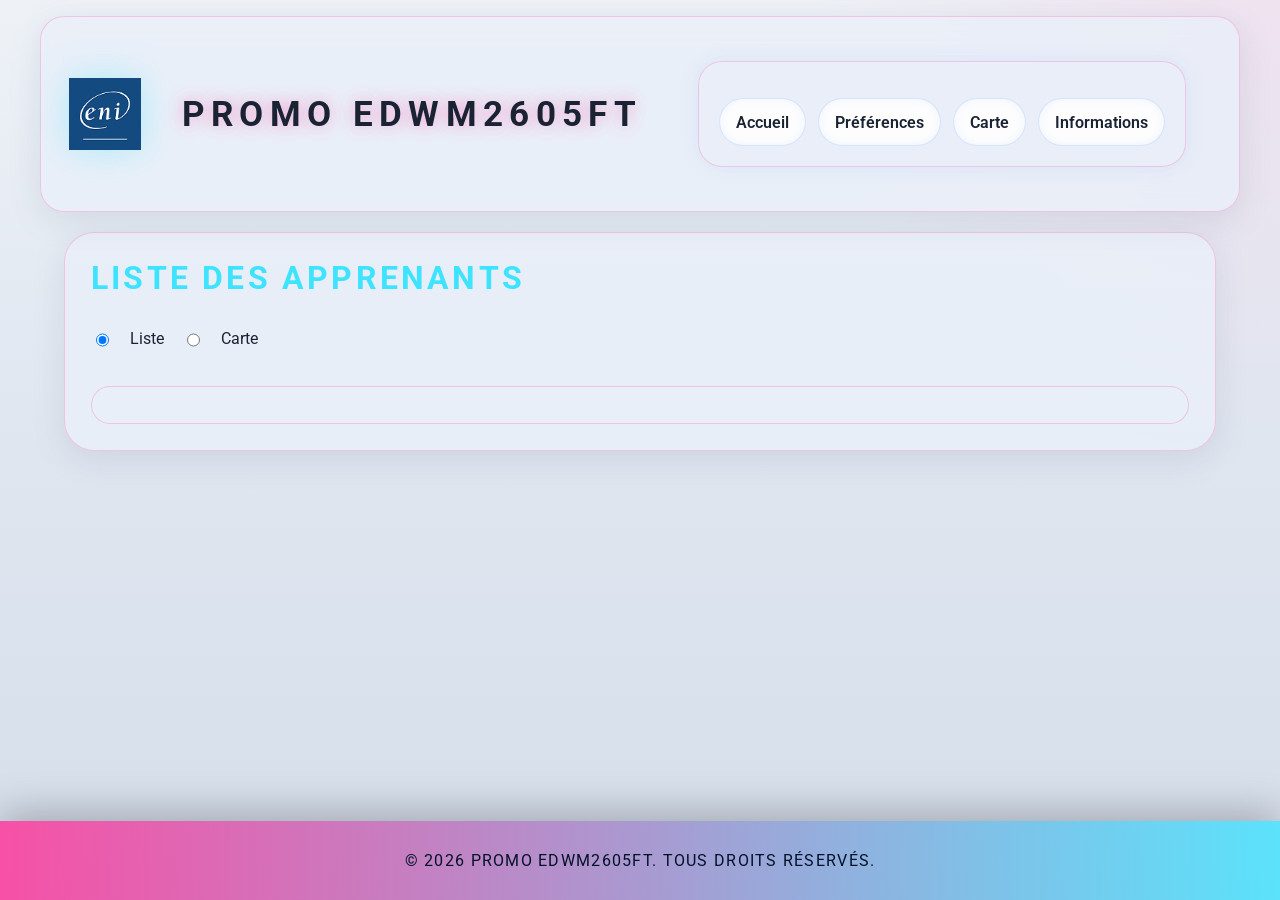
<file: index.html>
<!DOCTYPE html>
<html lang="fr">
<head>
    <meta charset="UTF-8">
    <!-- GitHub Pages sert index.html à la racine du dépôt : les pages du site sont dans HTML/, on y redirige. -->
    <meta http-equiv="refresh" content="0; url=HTML/index.html">
    <title>Trombinoscope — Promo EDWM2605FT</title>
</head>
<body>
    <p>Redirection vers <a href="HTML/index.html">le trombinoscope</a>…</p>
</body>
</html>
</file>
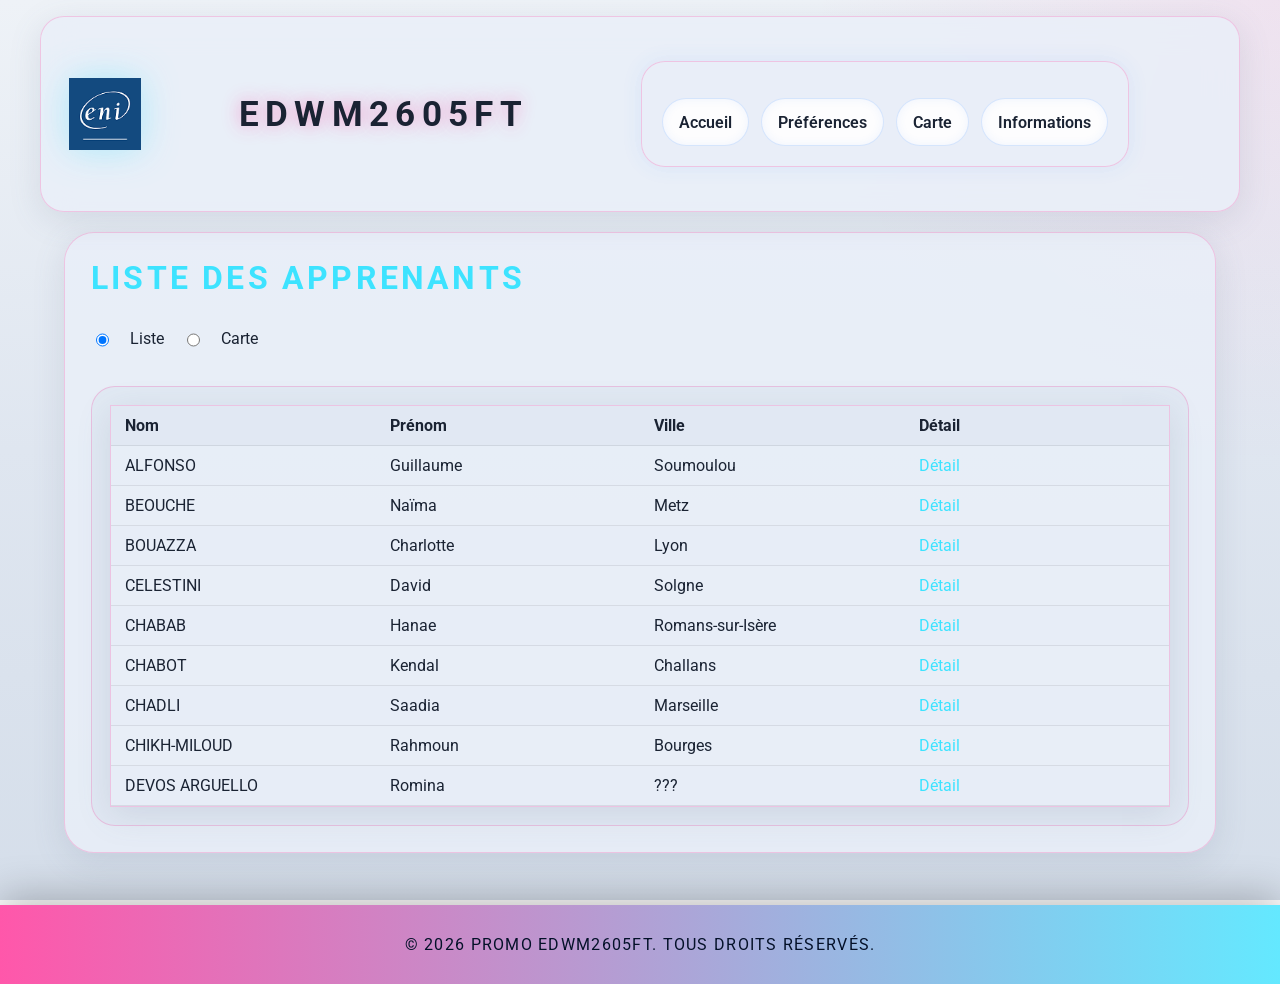
<file: HTML/index.html>
<!DOCTYPE html>
<html lang="fr">

<head>
    <meta charset="UTF-8">
    <meta name="viewport" content="width=device-width, initial-scale=1.0">
    <title>Page d'accueil</title>
    <link rel="stylesheet" href="../Styles/style.css">
    <link rel="stylesheet" href="../Styles/index.css">
    <script type="module" src="../Scripts/main.js"></script>
</head>

<body>
    <header>
        <img src="../Images/logo.png" alt="Logo de l'école" class="logo">
        <h1 class="page-title">Promo EDWM2605FT</h1>
        <nav class="sommaire">
            <ul>
                    <li><a href="index.html" data-i18n="nav.home">Accueil</a></li>
                    <li><a href="preferences.html" data-i18n="nav.preferences">Préférences</a></li>
                    <li><a href="carte.html" data-i18n="nav.carte">Carte</a></li>
                    <li><a href="informations.html" data-i18n="nav.informations">Informations</a></li>
                </ul>
            </nav>
        </header>

    <main>
        <section class="apprenants-section">
            <h2 data-i18n="index.heading"> Liste des apprenants</h2>
            <form>
                <input type="radio" id="liste" name="affichage" value="liste" checked>
                <label for="liste" data-i18n="index.radio.liste">Liste</label>

                <input type="radio" id="carte" name="affichage" value="carte">
                <label for="carte" data-i18n="index.radio.carte">Carte</label>
            </form>
            <section class="apprenants-liste">
                <!-- Les cartes des apprenants seront affichées ici -->
            </section>
        </section>
    </main>

    <footer>
        <p data-i18n="footer">&copy; 2026 Promo EDWM2605FT. Tous droits réservés.</p>
    </footer>
</body>

</html>
</file>
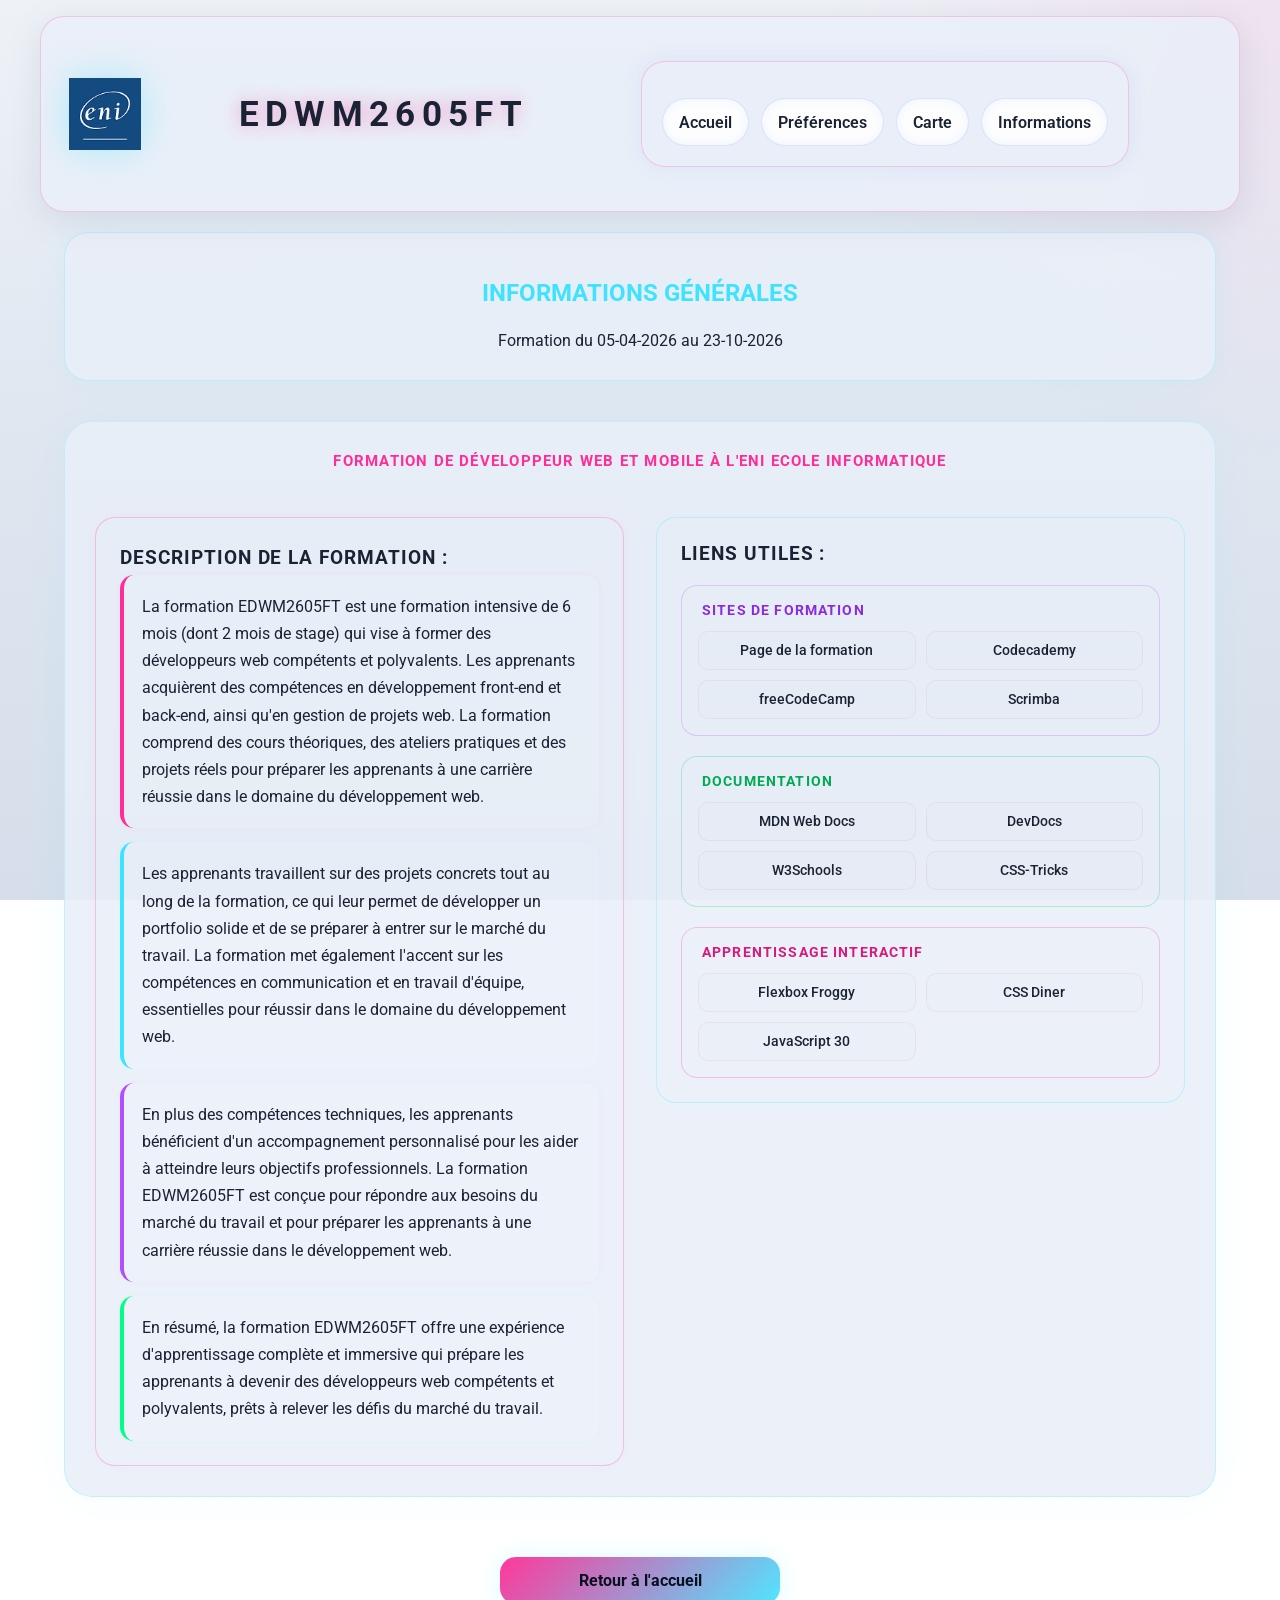
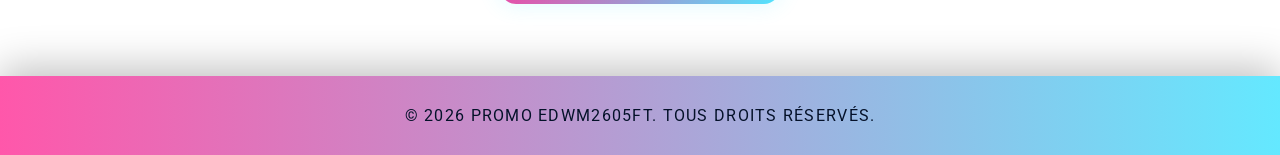
<file: HTML/informations.html>
<!DOCTYPE html>
<html lang="fr">

<head>
    <meta charset="UTF-8">
    <meta name="viewport" content="width=device-width, initial-scale=1.0">
    <title>Page d'informations</title>
    <link rel="stylesheet" href="../Styles/style.css">
    <link rel="stylesheet" href="../Styles/informations.css">
    <script type="module" src="../Scripts/main.js"></script>
</head>

<body>
    <header>
        <img src="../Images/logo.png" alt="Logo de l'école" class="logo">
        <h1 class="page-title">Promo EDWM2605FT</h1>
        <nav class="sommaire">
            <ul>
                <li><a href="index.html" data-i18n="nav.home">Accueil</a></li>
                <li><a href="preferences.html" data-i18n="nav.preferences">Préférences</a></li>
                <li><a href="carte.html" data-i18n="nav.carte">Carte</a></li>
                <li><a href="informations.html" data-i18n="nav.informations">Informations</a></li>
            </ul>
        </nav>
    </header>

    <main>
        <section class="informations-section">
            <h2 data-i18n="informations.heading">INFORMATIONS GÉNÉRALES</h2>
            <p class="formation-date"></p>
            <p class="nbr-apprenants-text"></p>
        </section>

        <div class="description-liens">
            
            <section class="Description">
                <p class="description" data-i18n="informations.description.title">Description de la formation :</p>
                
                <div class="description-text">
                    <p data-i18n="informations.description.text1">La formation EDWM2605FT est une formation intensive de 6 mois (dont 2 mois
                    de stage) qui vise à former des développeurs web compétents et polyvalents. Les apprenants
                    acquièrent des compétences en développement front-end et back-end, ainsi qu'en gestion de projets
                    web. La formation comprend des cours théoriques, des ateliers pratiques et des projets réels pour
                    préparer les apprenants à une carrière réussie dans le domaine du développement web.</p>
                </div>
                
                <div class="description-text">
                    <p data-i18n="informations.description.text2">Les apprenants travaillent sur des projets concrets tout au long de la
                    formation, ce qui leur permet de développer un portfolio solide et de se préparer à entrer sur le
                    marché du travail. La formation met également l'accent sur les compétences en communication et en
                    travail d'équipe, essentielles pour réussir dans le domaine du développement web.</p>
                </div>
                
                <div class="description-text">
                    <p data-i18n="informations.description.text3">En plus des compétences techniques, les apprenants bénéficient d'un
                    accompagnement personnalisé pour les aider à atteindre leurs objectifs professionnels. La formation
                    EDWM2605FT est conçue pour répondre aux besoins du marché du travail et pour préparer les apprenants
                    à une carrière réussie dans le développement web.</p>
                </div>
                
                <div class="description-text">
                    <p data-i18n="informations.description.text4">En résumé, la formation EDWM2605FT offre une expérience d'apprentissage
                    complète et immersive qui prépare les apprenants à devenir des développeurs web compétents et
                    polyvalents, prêts à relever les défis du marché du travail.</p>
                </div>
            </section>

            <section class="Liens">
                <p class="liens-utiles" data-i18n="informations.links.title">Liens utiles :</p>
                <nav>
                    <div class="categorie-liens">
                        <h3 data-i18n="informations.category.training">Sites de formation</h3>
                        <ul>
                            <li><a href="https://www.eni-ecole.fr/formation-developpeur-web/" target="_blank" rel="noopener noreferrer" data-i18n="informations.link.trainingPage">Page de la formation</a></li>
                            <li><a href="https://www.codecademy.com/" target="_blank" rel="noopener noreferrer">Codecademy</a></li>
                            <li><a href="https://www.freecodecamp.org/" target="_blank" rel="noopener noreferrer">freeCodeCamp</a></li>
                            <li><a href="https://scrimba.com/" target="_blank" rel="noopener noreferrer">Scrimba</a></li>
                        </ul>
                    </div>
                    
                    <div class="categorie-liens">
                        <h3 data-i18n="informations.category.documentation">Documentation</h3>
                        <ul>
                            <li><a href="https://developer.mozilla.org/" target="_blank" rel="noopener noreferrer">MDN Web Docs</a></li>
                            <li><a href="https://devdocs.io/" target="_blank" rel="noopener noreferrer">DevDocs</a></li>
                            <li><a href="https://www.w3schools.com/" target="_blank" rel="noopener noreferrer">W3Schools</a></li>
                            <li><a href="https://css-tricks.com/" target="_blank" rel="noopener noreferrer">CSS-Tricks</a></li>
                        </ul>
                    </div>
                    
                    <div class="categorie-liens">
                        <h3 data-i18n="informations.category.interactive">Apprentissage interactif</h3>
                        <ul>
                            <li><a href="https://flexboxfroggy.com/#fr" target="_blank" rel="noopener noreferrer">Flexbox Froggy</a></li>
                            <li><a href="https://flukeout.github.io/" target="_blank" rel="noopener noreferrer">CSS Diner</a></li>
                            <li><a href="https://javascript30.com/" target="_blank" rel="noopener noreferrer">JavaScript 30</a></li>
                        </ul>
                    </div>
                </nav>
            </section>
        </div>

        <input type="button" value="Retour à l'accueil" class="btn-retour" data-i18n-value="button.back" onclick="window.location.href='index.html'">
    </main>

    <footer>
        <p data-i18n="footer">&copy; 2026 Promo EDWM2605FT. Tous droits réservés.</p>
    </footer>
</body>

</html>
</file>
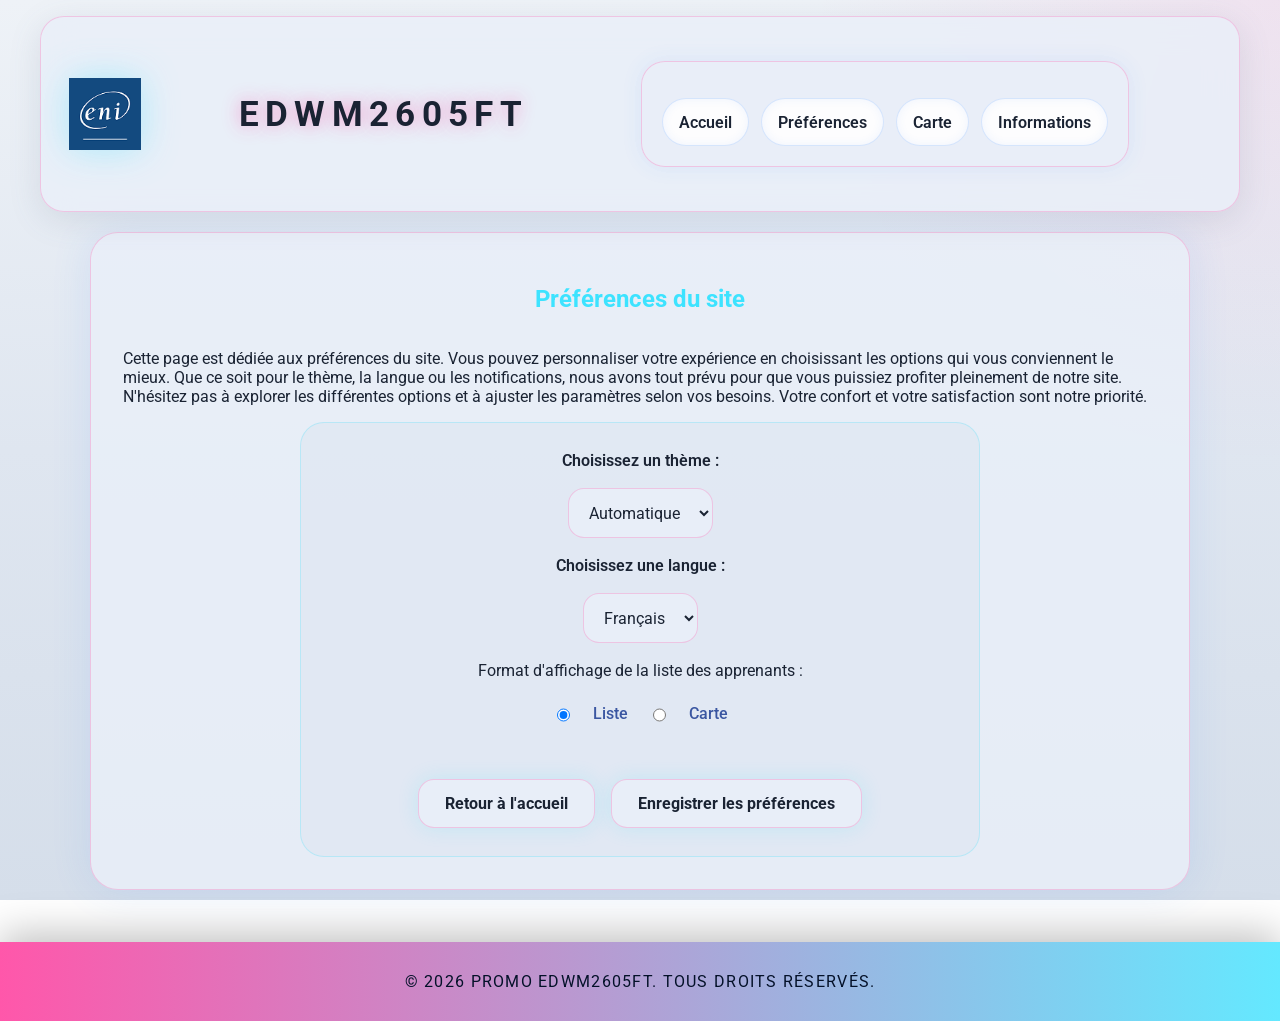
<file: HTML/preferences.html>
<!DOCTYPE html>
<html lang="fr">

<head>
    <meta charset="UTF-8">
    <meta name="viewport" content="width=device-width, initial-scale=1.0">
    <title>Page de préférences</title>
    <link rel="stylesheet" href="../Styles/style.css">
    <link rel="stylesheet" href="../Styles/preferences.css">
    <script type="module" src="../Scripts/main.js"></script>
</head>

<body>
    <header>
        <img src="../Images/logo.png" alt="Logo de l'école" class="logo">
        <h1 class="page-title">Promo EDWM2605FT</h1>
        <nav class="sommaire">
            <ul>
                <li><a href="index.html" data-i18n="nav.home">Accueil</a></li>
                <li><a href="preferences.html" data-i18n="nav.preferences">Préférences</a></li>
                <li><a href="carte.html" data-i18n="nav.carte">Carte</a></li>
                <li><a href="informations.html" data-i18n="nav.informations">Informations</a></li>
            </ul>
        </nav>
    </header>

    <main>
        <section class="preferences-section">
            <h2 data-i18n="preferences.heading"> Préférences du site</h2>
            <p class="preferences-text" data-i18n="preferences.description"> Cette page est dédiée aux préférences du
                site. Vous pouvez personnaliser votre
                expérience en choisissant les options qui vous conviennent le mieux. Que ce soit pour le thème, la
                langue ou les notifications, nous avons tout prévu pour que vous puissiez profiter pleinement de notre
                site. N'hésitez pas à explorer les différentes options et à ajuster les paramètres selon vos besoins.
                Votre confort et votre satisfaction sont notre priorité.</p>
            <form class="preferences-form">
                <label for="theme" data-i18n="preferences.labelTheme">Choisissez un thème :</label>
                <select id="theme" name="theme">
                    <option value="clair" data-i18n="preferences.theme.clair">Clair</option>
                    <option value="sombre" data-i18n="preferences.theme.sombre">Sombre</option>
                    <option value="auto" data-i18n="preferences.theme.auto">Automatique</option>
                </select>

                <label for="langue" data-i18n="preferences.labelLangue">Choisissez une langue :</label>
                <select id="langue" name="langue">
                    <option value="francais" data-i18n="preferences.langue.francais">Français</option>
                    <option value="anglais" data-i18n="preferences.langue.anglais">Anglais</option>
                </select>

                <fieldset>
                    <legend data-i18n="preferences.labelAffichage">Format d'affichage de la liste des apprenants :</legend>

                    <div class="radio-group">
                        <input type="radio" id="liste" name="affichage" value="liste" checked>
                        <label for="liste" data-i18n="preferences.affichage.liste">Liste</label>

                        <input type="radio" id="carte" name="affichage" value="carte">
                        <label for="carte" data-i18n="preferences.affichage.carte">Carte</label>
                    </div>
                </fieldset>

                <div class="btn-group">
                    <input type="button" value="Retour à l'accueil" class="btn-retour" data-i18n="preferences.btnRetour"
                        onclick="window.location.href='index.html'">
                    <button type="submit" class="btn-enregistrer" data-i18n="preferences.btnSave">Enregistrer les
                        préférences</button>
                </div>
            </form>
        </section>
    </main>

    <footer>
        <p data-i18n="footer">&copy; 2026 Promo EDWM2605FT. Tous droits réservés.</p>
    </footer>
</body>

</html>
</file>
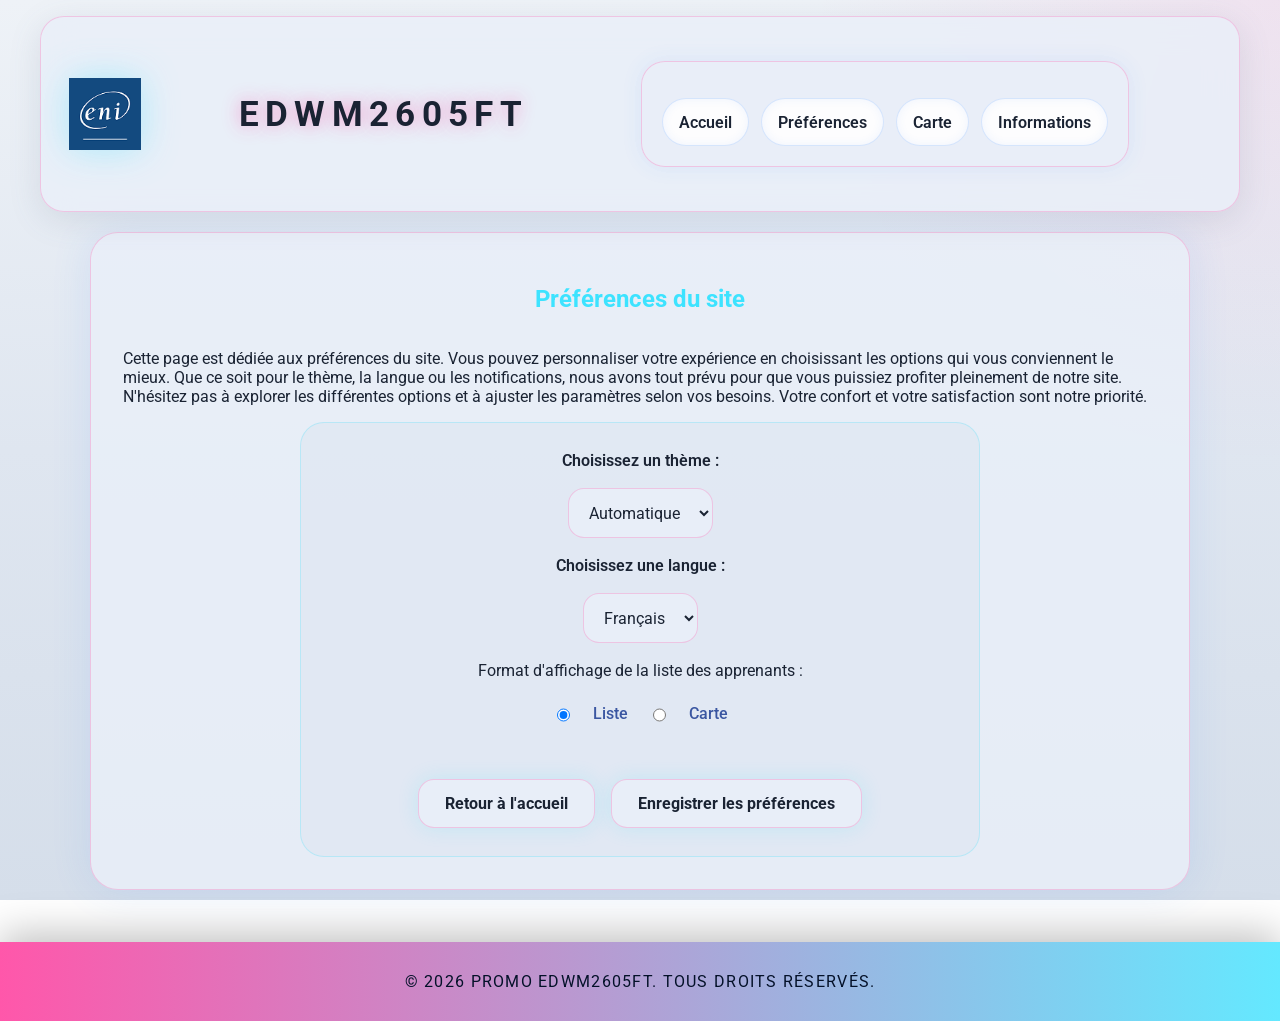
<file: HTML/préférences.html>
<!DOCTYPE html>
<html lang="fr">

<head>
    <meta charset="UTF-8">
    <meta name="viewport" content="width=device-width, initial-scale=1.0">
    <title>Page de préférences</title>
    <link rel="stylesheet" href="../Styles/style.css">
    <link rel="stylesheet" href="../Styles/préférences.css">
    <script type="module" src="../Scripts/main.js"></script>
</head>

<body>
    <header>
        <img src="../Images/logo.png" alt="Logo de l'école" class="logo">
        <h1 class="page-title">Promo EDWM2605FT</h1>
        <nav class="sommaire">
            <ul>
                <li><a href="index.html" data-i18n="nav.home">Accueil</a></li>
                <li><a href="préférences.html" data-i18n="nav.preferences">Préférences</a></li>
                <li><a href="carte.html" data-i18n="nav.carte">Carte</a></li>
                <li><a href="informations.html" data-i18n="nav.informations">Informations</a></li>
            </ul>
        </nav>
    </header>

    <main>
        <section class="préférences-section">
            <h2 data-i18n="preferences.heading"> Préférences du site</h2>
            <p class="préférences-text" data-i18n="preferences.description"> Cette page est dédiée aux préférences du
                site. Vous pouvez personnaliser votre
                expérience en choisissant les options qui vous conviennent le mieux. Que ce soit pour le thème, la
                langue ou les notifications, nous avons tout prévu pour que vous puissiez profiter pleinement de notre
                site. N'hésitez pas à explorer les différentes options et à ajuster les paramètres selon vos besoins.
                Votre confort et votre satisfaction sont notre priorité.</p>
            <form class="preferences-form">
                <label for="theme" data-i18n="preferences.labelTheme">Choisissez un thème :</label>
                <select id="theme" name="theme">
                    <option value="clair" data-i18n="preferences.theme.clair">Clair</option>
                    <option value="sombre" data-i18n="preferences.theme.sombre">Sombre</option>
                    <option value="auto" data-i18n="preferences.theme.auto">Automatique</option>
                </select>

                <label for="langue" data-i18n="preferences.labelLangue">Choisissez une langue :</label>
                <select id="langue" name="langue">
                    <option value="francais" data-i18n="preferences.langue.francais">Français</option>
                    <option value="anglais" data-i18n="preferences.langue.anglais">Anglais</option>
                </select>

                <fieldset>
                    <legend data-i18n="preferences.labelAffichage">Format d'affichage de la liste des apprenants :</legend>

                    <div class="radio-group">
                        <input type="radio" id="liste" name="affichage" value="liste" checked>
                        <label for="liste" data-i18n="preferences.affichage.liste">Liste</label>

                        <input type="radio" id="carte" name="affichage" value="carte">
                        <label for="carte" data-i18n="preferences.affichage.carte">Carte</label>
                    </div>
                </fieldset>

                <div class="btn-group">
                    <input type="button" value="Retour à l'accueil" class="btn-retour" data-i18n="preferences.btnRetour"
                        onclick="window.location.href='index.html'">
                    <button type="submit" class="btn-enregistrer" data-i18n="preferences.btnSave">Enregistrer les
                        préférences</button>
                </div>
            </form>
        </section>
    </main>

    <footer>
        <p data-i18n="footer">&copy; 2026 Promo EDWM2605FT. Tous droits réservés.</p>
    </footer>
</body>

</html>
</file>
<file: Styles/style.css>
/* =========================================================================
   IMPORTS ET POLICES DE CARACTÈRES
   ========================================================================= */
/* Importation de la police Roboto de Google Fonts (poids régulier, moyen et gras) */
@import url('https://fonts.googleapis.com/css2?family=Roboto:wght@400;500;700&display=swap');

/* =========================================================================
   VARIABLES DE CONCEPTION GLOBALES (THÈME CLAIR CYBERPUNK ADOUCI)
   ========================================================================= */
:root {
    /* Changement complet pour un fond moins agressif (fini le blanc pur flash) */
    --bg-900: #eef2f7;          /* Fond principal gris-bleu très doux, reposant pour les yeux */
    --bg-800: #dfe6f0;          /* Nuance secondaire légèrement plus sombre pour le dégradé */
    
    /* Effet de verre givré teinté pour adoucir les blocs de texte */
    --surface: rgba(233, 239, 248, 0.85);        /* Surface claire translucide teintée bleu/gris */
    --surface-strong: rgba(225, 232, 243, 0.95); /* Pour les sections denses nécessitant plus d'opacité */
    
    /* Typographie et Contrastes */
    --text: #1a2333;            /* Bleu-noir profond pour une excellente lisibilité sans la dureté du noir pur */
    --muted: #5c6b84;           /* Gris-bleu intermédiaire pour les textes secondaires */
    
    /* Accents Cyberpunk Lumineux */
    --accent: #ff2d95;          /* Rose Cyberpunk signature */
    --accent-2: #00b4d8;        /* Bleu Cyan ajusté pour une lisibilité parfaite en mode clair */
    
    /* Bordures et Ombres Néo-Rétro */
    --border: rgba(255, 45, 149, 0.22);          /* Bordure fine teintée rose par défaut */
    --shadow: 0 8px 32px rgba(92, 107, 132, 0.15); /* Ombre diffuse douce, typée interface moderne */
}

/* Base HTML : force la hauteur à 100% pour que le body puisse s'étendre correctement */
html {
    height: 100%;
}

/* =========================================================================
   STYLE DU CORPS DE PAGE (BODY)
   ========================================================================= */
body {
    min-height: 100vh;          /* Couvre au minimum toute la hauteur de l'écran visible */
    display: flex;
    flex-direction: column;     /* Aligne le header, main, et footer verticalement */
    overflow-x: hidden;         /* Sécurité anti-débordement horizontal */
    margin: 0;
    color: var(--text);         /* Applique la variable de texte globale */
    
    /* Double fond : On réduit l'opacité du halo rose (0.08) pour ne pas brûler la rétine en mode clair */
    background: radial-gradient(circle at top right, rgba(255, 45, 149, 0.08), transparent 30%),
                linear-gradient(180deg, var(--bg-900) 0%, var(--bg-800) 50%, #d5deea 100%);
    background-attachment: fixed;
    font-family: 'Roboto', sans-serif;
    position: relative;
}

/* =========================================================================
   SURCHARGE POUR LE THÈME SOMBRE (DARK MODE)
   ========================================================================= */
body.dark-mode {
    --bg-900: #050810;          /* Fond de nuit profond */
    --bg-800: #091025;          /* Fond de nuit secondaire */
    --surface: rgba(9, 16, 37, 0.92);
    --surface-strong: rgba(12, 20, 48, 0.98);
    --text: #e7f1ff;            /* Texte blanc bleuté lumineux */
    --muted: #9cb6e8;           /* Texte secondaire lisible sur fond sombre */
    --accent: #ff2d95;
    --accent-2: #3de3ff;        /* Bleu néon vif */
    --border: rgba(255, 45, 149, 0.25); /* Bordures teintées de rose en mode nuit */
    /* Dégradé de fond réadapté pour l'ambiance nocturne */
    background: radial-gradient(circle at top right, rgba(255, 45, 149, 0.12), transparent 20%),
                linear-gradient(180deg, var(--bg-900) 0%, var(--bg-800) 45%, #081622 100%);
    background-attachment: fixed;            
    color: var(--text);
}

/* Force les grands conteneurs à adopter la couleur de surface sombre */
body.dark-mode header,
body.dark-mode footer,
body.dark-mode .preferences-section,
body.dark-mode .preferences-form {
    background-color: var(--surface-strong);
    color: var(--text);
}

/* Ajustement stylistique des puces de sommaire en mode sombre */
body.dark-mode .sommaire ul li {
    background-color: #101624;
    border-color: rgba(61, 227, 255, 0.35);
}

/* Change la couleur des liens hypertexte pour le bleu néon plus lisible */
body.dark-mode a {
    color: var(--accent-2);
}

/* Assombrit les éléments de formulaires et de contrôles (inputs, sélecteurs, boutons) */
body.dark-mode input,
body.dark-mode select,
body.dark-mode button {
    background-color: #131b2f;
    color: var(--text);
    border-color: #2f3951;
}

/* =========================================================================
   STRUCTURE ET RÉGLES UNIVERSELLES
   ========================================================================= */
/* Zone de contenu principale : prend tout l'espace disponible restant entre le header et le footer */
main {
    flex: 1;
    padding: 0 1rem 2rem;
}

/* Box-sizing universel : intègre les bordures et paddings directement dans le calcul des largeurs */
*,
*::before,
*::after {
    box-sizing: border-box;
}

/* =========================================================================
   COMPOSANT EN-TÊTE (HEADER)
   ========================================================================= */
header {
    display: flex;
    flex-wrap: wrap;            /* Permet aux éléments internes de s'empiler sur petit écran */
    align-items: center;
    justify-content: space-between;
    gap: 1rem;
    background: var(--surface);
    border-radius: 1.5rem;
    padding: 26px 28px;
    margin: 16px auto 0;
    max-width: 90vw;            /* Empêche le header de coller complètement aux bords latéraux */
    width: calc(100% - 32px);
    border: 1px solid var(--border);
    box-shadow: var(--shadow);
    backdrop-filter: blur(16px); /* Effet flouté moderne en arrière-plan (Glassmorphism) */
}

/* =========================================================================
   COMPOSANT BARRE DE NAVIGATION (NAV)
   ========================================================================= */
.sommaire {
    border-radius: 24px;
    border: 1px solid var(--border);
    box-shadow: 0 0 20px rgba(59, 130, 246, 0.1);
    background: var(--surface);
    padding: 20px;
    margin: 20px auto;
    max-width: 1100px;
}

nav ul {
    list-style: none;           /* Retire les puces par défaut */
    display: flex;
    justify-content: center;    /* Centre les liens de navigation horizontalement */
    gap: 20px;                  /* Espace régulier entre chaque onglet */
    padding: 0;
    margin: 0;
}

/* =========================================================================
   TYPOGRAPHIES, LOGO ET ÉLÉMENTS DE DESIGN INTERNES
   ========================================================================= */
/* Effet de lueur sous le logo */
.logo {
    display: inline-block;
    vertical-align: middle;
    max-height: 72px;
    filter: drop-shadow(0 0 18px rgba(61, 227, 255, 0.35));
}

/* Grand titre de page responsive (taille calculée dynamiquement selon la largeur de l'écran) */
.page-title {
    color: var(--text);
    display: inline-block;
    margin: 0 auto;
    font-size: clamp(2rem, 3vw, 3rem); /* Borne min: 2rem, idéal: 3% de l'écran, max: 3rem */
    letter-spacing: 0.18em;
    text-transform: uppercase;
    text-shadow: 0 0 18px rgba(255, 45, 149, 0.45); /* Lueur rose néon sous le titre */
}

/* Conteneur optionnel de sommaire ou d'ancres de navigation */
.sommaire {
    display: inline-block;
    vertical-align: middle;
    margin-left: 1rem;
}

.sommaire ul {
    list-style: none;
    margin: 1rem 0 0;
    padding: 0;
    display: flex;
    flex-wrap: wrap;
    gap: 0.75rem;
}

/* Pastilles de filtres ou de raccourcis du sommaire */
.sommaire ul li {
    display: inline-flex;
    align-items: center;
    border: 1px solid rgba(59, 130, 246, 0.2);
    padding: 0.85rem 1rem;
    border-radius: 999px;      /* Coins parfaitement arrondis (effet pilule) */
    background: rgba(255, 255, 255, 0.9);
    box-shadow: inset 0 0 10px rgba(59, 130, 246, 0.08);
}

.sommaire ul li a {
    text-decoration: none;
    color: var(--text);
    font-weight: 600;
}

.sommaire ul li a:hover {
    color: var(--accent-2);    /* Coloration au survol de la souris */
}

h2 {
    color:  #3de3ff
}

/* Alignement générique des formulaires horizontaux légers */
form {
    display: inline-flex;
    align-items: center;
    flex-wrap: wrap;
    gap: 1rem;
    margin-left: auto;
}

/* =========================================================================
   ELEMENTS DE FORMULAIRES GENERIQUES (INPUTS, BUTTONS, SELECTS)
   ========================================================================= */
button,
input,
select,
textarea {
    font: inherit;              /* Hérite automatiquement de la police Roboto globale */
    color: var(--text);
    border: 1px solid var(--border);
    background: rgba(255, 255, 255, 0.95);
    border-radius: 16px;
    transition: all 0.2s ease;  /* Transition douce lors d'une interaction */
}

/* Effet visuel lors du survol de n'importe quel champ ou bouton */
button:hover,
input:hover,
select:hover,
textarea:hover {
    border-color: rgba(59, 130, 246, 0.6);
}

/* Configuration de confort d'usage tactile pour les champs de saisie */
input,
select,
textarea {
    min-height: 44px;           /* Hauteur minimale recommandée pour le clic sur mobile */
    padding: 0.85rem 1rem;
}

/* =========================================================================
   PIED DE PAGE (FOOTER BANDEAU RECOUVRANT LA LARGEUR TOTALE)
   ========================================================================= */
footer {
    position: relative;
    left: 50%;
    right: 50%;
    margin-left: -50vw;
    margin-right: -50vw;
    width: 100vw;               /* Technique CSS pour forcer le footer à sortir du cadre parent et faire 100% d'écran */
    background: linear-gradient(90deg, rgba(255, 45, 149, 0.8), rgba(61, 227, 255, 0.8)); /* Dégradé rose/bleu */
    color: #041129;
    text-align: center;
    padding: 14px 0;
    letter-spacing: 0.08em;
    text-transform: uppercase;
    box-shadow: 0 -8px 40px rgba(0, 0, 0, 0.25);
}

/* =========================================================================
   COMPOSANTS COMPLÉMENTAIRES (FALLBACKS IMAGES ET CARTES APPRENANTS)
   ========================================================================= */
.apprenant-photo {
    width: 120px;
    height: 120px;
    object-fit: cover;          /* Recadre les avatars sans les déformer */
    display: block;
    border-radius: 16px;
    border: 1px solid rgba(61, 227, 255, 0.55);
    box-shadow: 0 0 20px rgba(61, 227, 255, 0.2);
}

.apprenant-carte {
    display: inline-block;
    vertical-align: top;
    margin: 8px;
}

/* Lissage des transitions sur les clics de boutons et labels radios */
button,
input[type='radio'] + label {
    transition: all 0.25s ease;
}

/* =========================================================================
   RESPONSIVE DESIGN : POINTS DE RUPTURE (MEDIA QUERIES)
   ========================================================================= */

/* --- 1. Petit smartphone (< 576px) --- */
@media (max-width: 575.98px) {
    header {
        padding: 14px 16px;
        border-radius: 1rem;
        width: calc(100% - 32px);
    }

    .logo { max-height: 48px; }

    .page-title {
        font-size: 1.25rem;
        letter-spacing: 0.12em;
        text-align: center;
        display: block;
        margin: 0.5rem 0;
    }

    /* Réorganisation de l'ordre d'empilement via Flexbox */
    .sommaire {
        display: block;
        width: 100%;
        order: 3;                /* Passe en dernier tout en bas */
        margin-top: 8px;
    }
    .page-title { order: 2; }    /* Titre au milieu */
    .logo { order: 1; }          /* Logo tout en haut */
    
    .sommaire ul { justify-content: center; flex-wrap: wrap; gap: 8px; }

    nav {
        padding: 12px;
        margin: 12px;
        width: calc(100% - 24px);
    }

    nav ul { flex-direction: column; gap: 12px; } /* Navigation verticale sur mobile */

    form { display: flex; width: 100%; gap: 0.5rem; justify-content: center; }

    .apprenant-photo { width: 80px; height: 80px; } /* Réduction de taille des photos */
}

/* --- 2. Grand smartphone (576px à 768px) --- */
@media (min-width: 576px) and (max-width: 767.98px) {
    header { padding: 18px 20px; }
    .logo { max-height: 56px; }
    .page-title { font-size: clamp(1.4rem, 4vw, 1.8rem); text-align: center; display: block; margin: .5rem 0; }
    
    .sommaire {
        display: block;
        width: 100%;
        order: 3;
        margin-top: 8px;
    }
    .page-title { order: 2; }
    .logo { order: 1; }
    .sommaire ul { justify-content: center; flex-wrap: wrap; gap: 10px; }
    nav ul { flex-wrap: wrap; gap: 12px; }
    .apprenant-photo { width: 100px; height: 100px; }
}

/* --- 3. Petite tablette (768px à 992px) --- */
@media (min-width: 768px) and (max-width: 991.98px) {
    header { padding: 20px 24px; max-width: 95vw; }
    .logo { max-height: 64px; }
    .page-title { font-size: clamp(1.6rem, 3.2vw, 2.4rem); display: block; text-align: left; margin: 0; }
    .sommaire { margin-left: 0.5rem; }
    nav ul { justify-content: center; gap: 16px; }
    .apprenant-photo { width: 110px; height: 110px; }
}

/* --- 4. Grande tablette (992px à 1200px) --- */
@media (min-width: 992px) and (max-width: 1199.98px) {
    header { padding: 22px 26px; max-width: 1100px; }
    .logo { max-height: 68px; }
    .page-title { font-size: clamp(2rem, 2.4vw, 2.6rem); }
    nav { max-width: 1100px; padding: 18px; }
}

/* --- 5. Écran PC standard (1200px à 1400px) --- */
@media (min-width: 1200px) and (max-width: 1399.98px) {
    header { padding: 24px 28px; max-width: 1200px; }
    .logo { max-height: 72px; }
    .page-title { font-size: clamp(2.2rem, 2vw, 3rem); }
    nav { max-width: 1200px; }
}

/* --- 6. Écran PC très large (> 1400px) --- */
@media (min-width: 1400px) {
    header { padding: 26px 28px; max-width: 1400px; }
    .logo { max-height: 88px; }
    .page-title { font-size: clamp(2.4rem, 1.8vw, 3.2rem); }
    nav { max-width: 1400px; padding: 22px; }
}
</file>
<file: Styles/index.css>
/* =========================================================================
   SECTION PRINCIPALE (CADRE PARENT CONTENANT TOUT LE COMPOSANT)
   ========================================================================= */
.apprenants-section {
    background: var(--surface);
    padding: 26px;
    margin: 20px auto;
    border-radius: 30px;
    /* Élargissement des conteneurs pour maximiser la place et annuler les débordements */
    width: min(100%, 1400px);
    max-width: 90vw;
    border: 1px solid var(--border);
    box-shadow: var(--shadow);
    box-sizing: border-box; /* Crucial pour inclure le padding dans le calcul de largeur */
}

.apprenants-section h2 {
    margin: 0 0 18px;
    color: var( #3de3ff);
    letter-spacing: 0.1em;
    text-transform: uppercase;
    font-size: clamp(1.9rem, 2.5vw, 2.4rem);
}

.apprenants-section form {
    display: flex;
    flex-wrap: wrap;
    gap: 18px;
    align-items: center;
    justify-content: flex-start;
    margin-top: 0;
}

/* =========================================================================
   ZONE TECHNIQUE INTERNE DE RÉCEPTION DE L'AFFICHAGE JS
   ========================================================================= */
.apprenants-liste {
    background: var(--surface);
    display: flex;
    flex-wrap: wrap;
    gap: 22px;
    margin-top: 24px;
    padding: 18px;
    border-radius: 24px;
    border: 1px solid var(--border);
    width: 100%;
    align-items: stretch;
    align-content: flex-start;
    box-sizing: border-box;
}

/* =========================================================================
   MODE AFFICHAGE 1 : TROMBINOSCOPE (CARTES FLEXBOX AVEC CENTRAGE)
   ========================================================================= */
.affichage-carte {
    background: var(--surface-strong);
    display: flex;
    flex-wrap: wrap;
    justify-content: center; /* Maintient l'alignement centré parfait d'origine */
    gap: 20px;
    padding: 24px;
    border-radius: 24px;
    border: 1px solid rgba(61, 227, 255, 0.25); 
    width: 100%;
    box-sizing: border-box;
}

.affichage-carte .apprenant-carte {
    background: var(--surface);
    border: 1px solid var(--border);
    border-radius: 20px;
    padding: 22px;
    /* Format d'origine conservé pour les moniteurs de bureau */
    width: calc(25% - 20px); 
    min-width: 220px;
    max-width: 100%; /* Empêche physiquement le bloc de déborder sur les téléphones étroits */
    box-sizing: border-box;
    display: flex;
    flex-direction: column;
    justify-content: space-between;
    align-items: center;
    text-align: center;
    transition: transform 0.3s ease, box-shadow 0.3s ease;
}

.affichage-carte .apprenant-carte:hover {
    transform: translateY(-4px);
    box-shadow: 0 0 30px rgba(255, 45, 149, 0.18);
}

/* Modèle de secours général d'une carte */
.apprenant-carte {
    border: 1px solid var(--border);
    background: var(--surface);
    padding: 18px;
    margin: 8px 0;
    border-radius: 18px;
    box-shadow: 0 0 20px rgba(61, 227, 255, 0.1);
    box-sizing: border-box;
}

/* =========================================================================
   COMPOSANTS STRUCTURANTS INTERNES AUX CARTES
   ========================================================================= */
.apprenant-info {
    display: flex;
    flex-direction: column;
    align-items: center;
    gap: 14px;
    width: 100%;
    padding: 0 12px;
    box-sizing: border-box;
}

/* FIXATION DE LA TAILLE ET DE LA GESTION DES PHOTOS */
.apprenant-photo {
    width: 140px;          /* Largeur uniforme stricte pour toutes les images */
    height: 140px;         /* Hauteur identique pour garantir un rendu 1:1 parfait */
    display: block;
    margin-bottom: 12px;
    border-radius: 18px;
    object-fit: cover;     /* Recadre et centre l'image si ses proportions de base ne sont pas carrées */
    border: 1px solid rgba(255, 45, 149, 0.45);
    box-shadow: 0 0 22px rgba(255, 45, 149, 0.18);
}

.apprenant-nom {
    margin: 0 0 10px;
    font-size: 1.05rem;
    font-weight: 700;
    letter-spacing: 0.08em;
    text-transform: uppercase;
    color: #ff96d0;
    text-shadow: 0 0 16px rgba(255, 45, 149, 0.35);
}

.apprenant-prenom {
    margin: 0 0 16px;
    font-size: 0.95rem;
    color: #b0c7ff;
}

.apprenant-detail-btn {
    margin-top: 12px;
    padding: 12px 18px;
    background: linear-gradient(135deg, rgba(255, 45, 149, 0.95), rgba(61, 227, 255, 0.9));
    color: #08101f;
    border: none;
    border-radius: 14px;
    cursor: pointer;
    font-weight: 700;
    box-shadow: 0 0 18px rgba(61, 227, 255, 0.2);
}

.apprenant-detail-btn:hover {
    background: linear-gradient(135deg, rgba(255, 45, 149, 1), rgba(61, 227, 255, 1));
    transform: translateY(-1px);
}

/* =========================================================================
   MODE AFFICHAGE 2 : COMPOSANTS EN TABLEAU / LISTE CONTINUE
   ========================================================================= */
.affichage-liste {
    background: var(--surface-strong);
    display: block;
    border-radius: 24px;
    padding: 18px;
    border: 1px solid var(--border);
    box-sizing: border-box;
}

.affichage-liste .apprenant-carte {
    background: var(--surface);
    border: 1px solid var(--border);
    border-radius: 18px;
    padding: 18px;
    margin: 0 0 16px;
    display: grid;
    grid-template-columns: 1fr 1fr 1fr auto;
    gap: 18px;
    align-items: center;
    border-bottom: 1px solid rgba(0, 0, 0, 0.08);
}

.apprenants-tableau {
    width: 100%;
    border-collapse: collapse;
    max-height: 480px;
    overflow-y: auto;
    display: block;
    border: 1px solid var(--border);
    background: var(--surface);
    box-shadow: var(--shadow);
}

.apprenants-tableau thead {
    background: var(--surface-strong);
    position: sticky;
    top: 0;
    z-index: 2;
}

.apprenants-tableau th,
.apprenants-tableau td {
    padding: 10px 14px;
    text-align: left;
    border-bottom: 1px solid rgba(0, 0, 0, 0.08);
    color: var(--text);
}

.apprenants-tableau tbody {
    display: block;
    max-height: 360px;
    overflow-y: auto;
}

.apprenants-tableau thead tr,
.apprenants-tableau tbody tr {
    display: table;
    width: 100%;
    table-layout: fixed;
}

.apprenants-tableau tbody tr:nth-child(even) {
    background: rgba(255, 255, 255, 0.03);
}

.apprenants-tableau tbody tr:hover {
    background: rgba(255, 45, 149, 0.12);
}

.lien-detail {
    /* Bouton affiché comme un lien : on retire l'apparence par défaut du navigateur */
    background: none;
    border: 0;
    padding: 0;
    font: inherit;
    cursor: pointer;
    color: #3de3ff;
    text-decoration: none;
}

.lien-detail:hover {
    text-decoration: underline;
}

/* =========================================================================
   FENÊTRES COMPOSANTS MODALES (OVERLAY + POPUP)
   ========================================================================= */
.modal {
    display: none;
    position: fixed;
    z-index: 1000;
    left: 0;
    top: 0;
    width: 100%;
    height: 100%;
    background-color: rgba(1, 4, 12, 0.8);
    animation: fadeIn 0.3s ease-in;
}

.modal.active {
    display: flex;
    justify-content: center;
    align-items: center;
}

@keyframes fadeIn {
    from { opacity: 0; }
    to { opacity: 1; }
}

.modal-content {
    background-color: var(--surface);
    padding: 30px;
    border-radius: 24px;
    max-width: 520px;
    width: 90%;
    box-shadow: 0 0 40px rgba(59, 130, 246, 0.12);
    border: 1px solid var(--border);
    position: relative;
    animation: slideIn 0.3s ease-out;
    color: var(--text);
}

@keyframes slideIn {
    from { transform: translateY(-50px); opacity: 0; }
    to { transform: translateY(0); opacity: 1; }
}

.modal-close {
    /* Bouton sans l'apparence par défaut du navigateur */
    background: none;
    border: 0;
    padding: 0;
    line-height: 1;
    position: absolute;
    right: 16px;
    top: 14px;
    font-size: 28px;
    font-weight: bold;
    color: #b9cffe;
    cursor: pointer;
}

.modal-close:hover {
    color: #ffffff;
}

.modal-body {
    text-align: center;
}

.modal-avatar {
    width: 150px;
    height: 150px;
    border-radius: 50%;
    object-fit: cover;
    margin-bottom: 20px;
    border: 1px solid rgba(61, 227, 255, 0.4);
}

.modal-body h2 {
    margin: 15px 0 5px;
    font-size: 1.5rem;
    color: var(--text);
    text-transform: uppercase;
}

.modal-body > p {
    margin: 8px 0;
    color: var(--text);
    line-height: 1.6;
}

.modal-body > p:nth-of-type(2) {
    font-size: 1.1rem;
    font-style: italic;
    color: var(--muted);
}

/* =========================================================================
   RESPONSIVE DESIGN (BREAKPOINTS POUR SMARTPHONES ET TABLETTES)
   ========================================================================= */
@media screen and (max-width: 900px) {
    .apprenants-section {
        max-width: 95vw; /* Donne de l'air aux côtés sur petit écran */
        padding: 16px;
    }

    .affichage-carte {
        padding: 16px 12px;
    }

    .affichage-carte .apprenant-carte {
        width: 100%;  /* Passage forcé des cartes à 100% sur mobile */
        min-width: 0; /* Éradication de la contrainte minimale responsable du débordement */
    }

    .affichage-liste .apprenant-carte {
        width: 100%;
        grid-template-columns: 1fr; /* Le tableau en mode bloc s'empile verticalement */
    }
}

/* Conversion responsive de la structure tableau HTML brut en blocs empilés */
@media (max-width: 575.98px) {
    .apprenants-tableau {
        display: block;
        border: none;
        box-shadow: none;
        background: transparent;
    }

    .apprenants-tableau thead {
        display: none; /* Masque les têtes de colonnes devenues inutiles */
    }

    .apprenants-tableau tbody {
        display: block;
        max-height: none;
        overflow: visible;
    }

    .apprenants-tableau tbody tr {
        display: block;
        background: var(--surface);
        margin-bottom: 12px;
        padding: 12px;
        border-radius: 12px;
        border: 1px solid var(--border);
    }

    .apprenants-tableau td {
        display: flex;
        justify-content: space-between;
        padding: 6px 0;
        border: none;
    }

    /* Récupération des étiquettes injectées par le JS pour créer des labels sur mobile */
    .apprenants-tableau td::before {
        content: attr(data-label) ": ";
        font-weight: 700;
        color: var(--muted);
        margin-right: 8px;
    }

    .apprenants-tableau td .lien-detail {
        white-space: nowrap;
    }
}

/* Ajustements graphiques pour le Mode Sombre */
body.dark-mode .modal-content {
    background-color: #2a2a2a;
    color: var(--text);
}
body.dark-mode .modal-body h2 {
    color: #f1f1f1;
}
body.dark-mode .modal-body > p {
    color: #b0b0b0;
}
</file>
<file: Styles/informations.css>
/* ==========================================
   STRUCTURE PRINCIPALE & CONTENEURS
   ========================================== */
main {
    display: flex;
    flex-direction: column;
    flex: 1;
}

/* Section du haut (Informations Générales) */
.informations-section {
    border-radius: 24px;
    border: 1px solid rgba(61, 227, 255, 0.25);
    box-shadow: 0 0 30px rgba(61, 227, 255, 0.08);
    background: var(--surface);
    padding: 26px;
    margin: 20px auto;
    width: min(100%, 1400px);
    max-width: 90vw;
    color: var(--text);
    text-align: center;
    box-sizing: border-box;
}

.nbr-apprenants-text {
    margin-top: 10px;
}

/* Le Grand Conteneur Global englobant la Description et les Liens */
.description-liens {
    background: var(--surface);
    border: 1px solid rgba(61, 227, 255, 0.22);
    box-shadow: 0 0 40px rgba(61, 227, 255, 0.06);
    border-radius: 28px;
    padding: 30px;
    width: min(100%, 1400px);
    max-width: 90vw;
    margin: 20px auto;
    box-sizing: border-box;

    display: grid;
    /* Utilisation de minmax(0, 1fr) pour éviter le débordement */
    grid-template-columns: minmax(0, 1fr) minmax(0, 1fr);
    grid-template-areas:
        "title title"
        "description liens";
    gap: 32px;
    align-items: start;
}

.description-liens > h2 {
    grid-area: title;
    justify-self: center;
    text-align: center;
    margin: 0;
}

.description-liens > .Description {
    grid-area: description;
    min-width: 0; /* Empêche le dépassement */
}

.description-liens > .Liens {
    grid-area: liens;
    min-width: 0; /* Empêche le dépassement */
}

/* ==========================================
   BLOCS ENFANTS - DESCRIPTION & LIENS (MÊME TAILLE)
   ========================================== */

/* Bloc Description (Gauche) */
.Description {
    background: rgba(255, 255, 255, 0.01);
    border: 1px solid rgba(255, 45, 149, 0.25); 
    box-shadow: 0 0 20px rgba(255, 45, 149, 0.03);
    border-radius: 20px;
    padding: 24px;
    box-sizing: border-box;
    display: flex;
    flex-direction: column;
    justify-content: space-between; /* Répartit l'espace vertical de manière fluide */
}

/* Bloc Liens Utiles (Droite) */
.Liens {
    background: rgba(255, 255, 255, 0.01);
    border: 1px solid rgba(61, 227, 255, 0.25); 
    box-shadow: 0 0 20px rgba(61, 227, 255, 0.03);
    border-radius: 20px;
    padding: 24px;
    box-sizing: border-box;
    display: flex;
    flex-direction: column;
}

/* Titres principaux des blocs (Gauche et Droite) */
.description,
.liens-utiles {
    font-weight: bold;
    font-size: 1.2rem;
    margin-top: 0;
    margin-bottom: 20px;
    color: var(--text);
    text-transform: uppercase;
    letter-spacing: 0.05em;
}

.Liens nav {
    display: flex;
    flex-direction: column;
    gap: 20px;
    flex: 1;
    justify-content: space-between; /* Aligne l'espacement des 3 blocs de droite sur la hauteur globale */
}

/* ==========================================
   SOUS-ELEMENTS INTERNES : DESCRIPTION (GAUCHE)
   ========================================== */

.description-text {
    background: rgba(255, 255, 255, 0.03);
    border-radius: 14px;
    padding: 18px;
    margin-top: 14px;
    box-sizing: border-box;
    border-left: 4px solid; 
    flex: 1; /* Permet aux paragraphes de se partager équitablement la hauteur */
    display: flex;
    align-items: center; /* Centre verticalement le texte pour un meilleur rendu */
}

.description-text:nth-of-type(1) { border-color: #ff2d95; box-shadow: 0 0 10px rgba(255, 45, 149, 0.05); margin-top: 0; }
.description-text:nth-of-type(2) { border-color: #3de3ff; box-shadow: 0 0 10px rgba(61, 227, 255, 0.05); }
.description-text:nth-of-type(3) { border-color: #b14eff; box-shadow: 0 0 10px rgba(177, 78, 255, 0.05); }
.description-text:nth-of-type(4) { border-color: #00ff88; box-shadow: 0 0 10px rgba(0, 255, 136, 0.05); }

.promo-description {
    color: var(--accent); 
    font-weight: 700;
    text-transform: uppercase;
    letter-spacing: 0.08em;
    font-size: 0.95rem;
    text-align: center;
    margin-bottom: 15px !important;
}

.description-text strong {
    color: #0096b4; 
    font-weight: 600;
}


/* ==========================================
   SOUS-ELEMENTS INTERNES : LIENS UTILES (DROITE CORRIGÉ)
   ========================================== */

.categorie-liens {
    background: rgba(255, 255, 255, 0.04);
    border-radius: 16px;
    padding: 16px;
    box-sizing: border-box;
    border: 1px solid transparent;
    transition: background 0.2s, border-color 0.2s;
}

.categorie-liens h3 {
    margin-top: 0;
    margin-bottom: 12px;
    font-size: 0.9rem;
    font-weight: 700;
    text-transform: uppercase;
    letter-spacing: 0.08em;
    text-align: left;
    padding-left: 4px;
}

/* Puisque la boîte de droite s'élargit, on organise les liens sur 2 colonnes pour optimiser l'espace */
.categorie-liens ul {
    list-style: none;
    padding: 0;
    margin: 0;
    display: grid;
    grid-template-columns: repeat(auto-fit, minmax(180px, 1fr));
    gap: 10px;
}

.categorie-liens li a {
    display: block;
    background: rgba(215, 215, 216, 0.04);
    border: 1px solid rgba(145, 74, 74, 0.08);
    padding: 10px 14px;
    border-radius: 10px;
    color: var(--text);
    text-decoration: none;
    font-size: 0.9rem;
    font-weight: 500;
    text-align: center; /* Centrage du texte à l'intérieur du badge */
    transition: all 0.25s cubic-bezier(0.4, 0, 0.2, 1);
}

/* --- THEMATISATION SPECIFIQUE DES BLOCS DE DROITE --- */

/* 1. Sites de formation (Violet) */
.categorie-liens:nth-of-type(1) { border-color: rgba(177, 78, 255, 0.25); }
.categorie-liens:nth-of-type(1) h3 { color: #8a2be2; }
.categorie-liens:nth-of-type(1) li a:hover {
    background: rgba(177, 78, 255, 0.1);
    border-color: #b14eff;
    color: #6a0dad;
    box-shadow: 0 0 12px rgba(177, 78, 255, 0.25);
    transform: translateY(-2px);
}

/* 2. Documentation (Vert) */
.categorie-liens:nth-of-type(2) { border-color: rgba(0, 204, 102, 0.25); }
.categorie-liens:nth-of-type(2) h3 { color: #00aa55; }
.categorie-liens:nth-of-type(2) li a:hover {
    background: rgba(0, 204, 102, 0.1);
    border-color: #00cc66;
    color: #007733;
    box-shadow: 0 0 12px rgba(0, 204, 102, 0.25);
    transform: translateY(-2px);
}

/* 3. Apprentissage interactif (Rose) */
.categorie-liens:nth-of-type(3) { border-color: rgba(255, 45, 149, 0.25); }
.categorie-liens:nth-of-type(3) h3 { color: #d81b7a; }
.categorie-liens:nth-of-type(3) li a:hover {
    background: rgba(255, 45, 149, 0.1);
    border-color: #ff2d95;
    color: #b01266;
    box-shadow: 0 0 12px rgba(255, 45, 149, 0.25);
    transform: translateY(-2px);
}

/* ==========================================
   ADAPTATION TOTALE POUR LE MODE SOMBRE
   ========================================== */
body.dark-mode .description-text strong {
    color: var(--accent-2);
}
body.dark-mode .categorie-liens li a {
    background: rgba(250, 0, 0, 0.02);
    border-color: rgba(255, 255, 255, 0.08);
    color: #e7f1ff;
}
body.dark-mode .categorie-liens:nth-of-type(1) h3 { color: #b14eff; }
body.dark-mode .categorie-liens:nth-of-type(1) li a:hover { color: #b14eff; }

body.dark-mode .categorie-liens:nth-of-type(2) h3 { color: #00ff88; }
body.dark-mode .categorie-liens:nth-of-type(2) li a:hover { color: #00ff88; }

body.dark-mode .categorie-liens:nth-of-type(3) h3 { color: #ff2d95; }
body.dark-mode .categorie-liens:nth-of-type(3) li a:hover { color: #ff2d95; }


/* ==========================================
   TEXTES ET BOUTONS GENERAUX
   ========================================== */
.Description p,
.description-text p,
.categorie-liens p,
.informations-section p {
    line-height: 1.7;
    color: var(--text);
    margin: 0;
}

.btn-retour {
    background: linear-gradient(135deg, rgba(255, 45, 149, 0.95), rgba(61, 227, 255, 0.9));
    border-radius: 16px;
    padding: 14px 24px;
    color: #08101f;
    border: none;
    cursor: pointer;
    display: block;
    margin: 40px auto;
    width: min(280px, 90%);
    font-weight: 700;
    box-shadow: 0 0 22px rgba(61, 227, 255, 0.18);
    transition: transform 0.2s, opacity 0.2s;
}

.btn-retour:hover {
    opacity: 0.95;
    transform: translateY(-2px);
}

/* ==========================================
   RESPONSIVE DESIGN MODIFIÉ
   ========================================== */
@media screen and (min-width: 901px) {
    .description-liens {
        /* Force la répartition exacte à 50% / 50% */
        grid-template-columns: 1fr 1fr;
    }
}

@media screen and (max-width: 900px) {
    .description-liens {
        grid-template-columns: 1fr;
        grid-template-areas:
            "title"
            "description"
            "liens";
    }
    
    .informations-section {
        max-width: 95vw;
    }
    /* Sur mobile, on repasse les boutons sur une seule colonne */
    .categorie-liens ul {
        grid-template-columns: 1fr;
    }
}
</file>
<file: Styles/preferences.css>
/* =========================================================================
   CONTENEUR PRINCIPAL DE LA SECTION DE CONFIGURATION
   ========================================================================= */
.preferences-section {
    background: var(--surface);
    display: flex;
    flex-direction: column;     /* Aligne le titre de section et le formulaire verticalement */
    align-items: center;        /* Centre tout horizontalement */
    border-radius: 28px;
    padding: 32px;
    margin: 20px auto;
    border: 1px solid var(--border);
    box-shadow: 0 0 40px rgba(59, 130, 246, 0.12);
    max-width: 1100px;          /* Aligné sur la grille générale du site */
    color: var(--text);
}

/* =========================================================================
   STRUCTURE INTERNE DU FORMULAIRE DE PRÉFÉRENCES
   ========================================================================= */
.preferences-form {
    background: var(--surface-strong); /* Sur-épaisseur visuelle pour bien isoler le formulaire */
    padding: 28px;
    border-radius: 24px;
    display: flex;
    flex-direction: column;     /* Empile les questions (Thème, Langue, Format) les unes sous les autres */
    gap: 18px;                  /* Espacement vertical uniforme entre chaque ligne de question */
    width: min(680px, 100%);    /* S'adapte à 100% de la largeur disponible sans dépasser 680px */
    box-sizing: border-box;
    margin: 0 auto;
    align-self: center;
    border: 1px solid rgba(61, 227, 255, 0.25); 
}

/* Intitulés des questions */
.preferences-form label {
    font-weight: 600;
    color: var(--text);
}

.preferences-form fieldset {
    border: none;
    padding: 0;
    margin: 0;
}
/* Uniformisation visuelle des contrôles internes du formulaire */
.preferences-form select,
.preferences-form input[type="button"],
.preferences-form button {
    background: var(--surface);
    color: var(--text);
    border: 1px solid var(--border);
}

/* =========================================================================
   ALIGNEMENT DE COMPOSANTS PARALLÈLES (BOUTONS RADIOS CORRESPONDANTS)
   ========================================================================= */
.radio-group {
    display: flex;
    align-items: center;
    justify-content: center; /* Centre horizontalement */
    gap: 20px;               /* Ajoute un espace entre les boutons */
    margin-top: 10px;        /* Ajoute un peu d'espace avec le titre */
}

/* Labels associés aux petits boutons ronds */
.radio-group label {
    font-weight: 500;
    cursor: pointer;            /* Transforme le pointeur de souris en main cliquable */
    color: #3a56a1;             /* Teinte bleutée distinctive */
}

.radio-group input[type="radio"] {
    cursor: pointer;
}

/* =========================================================================
   BLOC INFÉRIEUR DE BOUTONS D'ACTION (RETOUR / VALIDER)
   ========================================================================= */
.btn-group {
    display: flex;
    justify-content: center;    /* Centre la rangée de boutons */
    flex-wrap: wrap;
    margin-top: 24px;
    gap: 16px;
}

/* Conception graphique des boutons d'actions principaux */
.btn-retour,
.btn-enregistrer {
    /* Dégradé diagonal néon bleu/rose */
    background: linear-gradient(135deg, rgba(61, 227, 255, 0.9), rgba(255, 45, 149, 0.9));
    color: #08101f;             /* Écritures sombres pour trancher avec la puissance du dégradé */
    border: none;               /* Supprime la bordure par défaut des navigateurs */
    border-radius: 16px;
    padding: 14px 26px;
    cursor: pointer;
    font-weight: 700;           /* Texte en gras prononcé */
    box-shadow: 0 0 20px rgba(61, 227, 255, 0.18);
}

/* Effets visuels réactifs lors du passage de la souris */
.btn-retour:hover,
.btn-enregistrer:hover {
    transform: translateY(-1px); /* Soulève discrètement le bouton */
    opacity: 0.98;              /* Augmente la densité de brillance */
}

/* =========================================================================
   RESPONSIVE DESIGN (BREAKPOINT ÉCRANS SMARTPHONES ÉTROITS)
   ========================================================================= */
@media screen and (max-width: 700px) {
    .preferences-form {
        width: 100%;            /* Le formulaire s'étale sur la totalité de l'écran du téléphone */
        padding: 22px;          /* Légère réduction des marges internes pour gagner de l'espace de lecture */
    }
}
</file>
<file: Styles/préférences.css>
/* =========================================================================
   CONTENEUR PRINCIPAL DE LA SECTION DE CONFIGURATION
   ========================================================================= */
.préférences-section {
    background: var(--surface);
    display: flex;
    flex-direction: column;     /* Aligne le titre de section et le formulaire verticalement */
    align-items: center;        /* Centre tout horizontalement */
    border-radius: 28px;
    padding: 32px;
    margin: 20px auto;
    border: 1px solid var(--border);
    box-shadow: 0 0 40px rgba(59, 130, 246, 0.12);
    max-width: 1100px;          /* Aligné sur la grille générale du site */
    color: var(--text);
}

/* =========================================================================
   STRUCTURE INTERNE DU FORMULAIRE DE PRÉFÉRENCES
   ========================================================================= */
.preferences-form {
    background: var(--surface-strong); /* Sur-épaisseur visuelle pour bien isoler le formulaire */
    padding: 28px;
    border-radius: 24px;
    display: flex;
    flex-direction: column;     /* Empile les questions (Thème, Langue, Format) les unes sous les autres */
    gap: 18px;                  /* Espacement vertical uniforme entre chaque ligne de question */
    width: min(680px, 100%);    /* S'adapte à 100% de la largeur disponible sans dépasser 680px */
    box-sizing: border-box;
    margin: 0 auto;
    align-self: center;
    border: 1px solid rgba(61, 227, 255, 0.25); 
}

/* Intitulés des questions */
.preferences-form label {
    font-weight: 600;
    color: var(--text);
}

.preferences-form fieldset {
    border: none;
    padding: 0;
    margin: 0;
}
/* Uniformisation visuelle des contrôles internes du formulaire */
.preferences-form select,
.preferences-form input[type="button"],
.preferences-form button {
    background: var(--surface);
    color: var(--text);
    border: 1px solid var(--border);
}

/* =========================================================================
   ALIGNEMENT DE COMPOSANTS PARALLÈLES (BOUTONS RADIOS CORRESPONDANTS)
   ========================================================================= */
.radio-group {
    display: flex;
    align-items: center;
    justify-content: center; /* Centre horizontalement */
    gap: 20px;               /* Ajoute un espace entre les boutons */
    margin-top: 10px;        /* Ajoute un peu d'espace avec le titre */
}

/* Labels associés aux petits boutons ronds */
.radio-group label {
    font-weight: 500;
    cursor: pointer;            /* Transforme le pointeur de souris en main cliquable */
    color: #3a56a1;             /* Teinte bleutée distinctive */
}

.radio-group input[type="radio"] {
    cursor: pointer;
}

/* =========================================================================
   BLOC INFÉRIEUR DE BOUTONS D'ACTION (RETOUR / VALIDER)
   ========================================================================= */
.btn-group {
    display: flex;
    justify-content: center;    /* Centre la rangée de boutons */
    flex-wrap: wrap;
    margin-top: 24px;
    gap: 16px;
}

/* Conception graphique des boutons d'actions principaux */
.btn-retour,
.btn-enregistrer {
    /* Dégradé diagonal néon bleu/rose */
    background: linear-gradient(135deg, rgba(61, 227, 255, 0.9), rgba(255, 45, 149, 0.9));
    color: #08101f;             /* Écritures sombres pour trancher avec la puissance du dégradé */
    border: none;               /* Supprime la bordure par défaut des navigateurs */
    border-radius: 16px;
    padding: 14px 26px;
    cursor: pointer;
    font-weight: 700;           /* Texte en gras prononcé */
    box-shadow: 0 0 20px rgba(61, 227, 255, 0.18);
}

/* Effets visuels réactifs lors du passage de la souris */
.btn-retour:hover,
.btn-enregistrer:hover {
    transform: translateY(-1px); /* Soulève discrètement le bouton */
    opacity: 0.98;              /* Augmente la densité de brillance */
}

/* =========================================================================
   RESPONSIVE DESIGN (BREAKPOINT ÉCRANS SMARTPHONES ÉTROITS)
   ========================================================================= */
@media screen and (max-width: 700px) {
    .preferences-form {
        width: 100%;            /* Le formulaire s'étale sur la totalité de l'écran du téléphone */
        padding: 22px;          /* Légère réduction des marges internes pour gagner de l'espace de lecture */
    }
}
</file>
